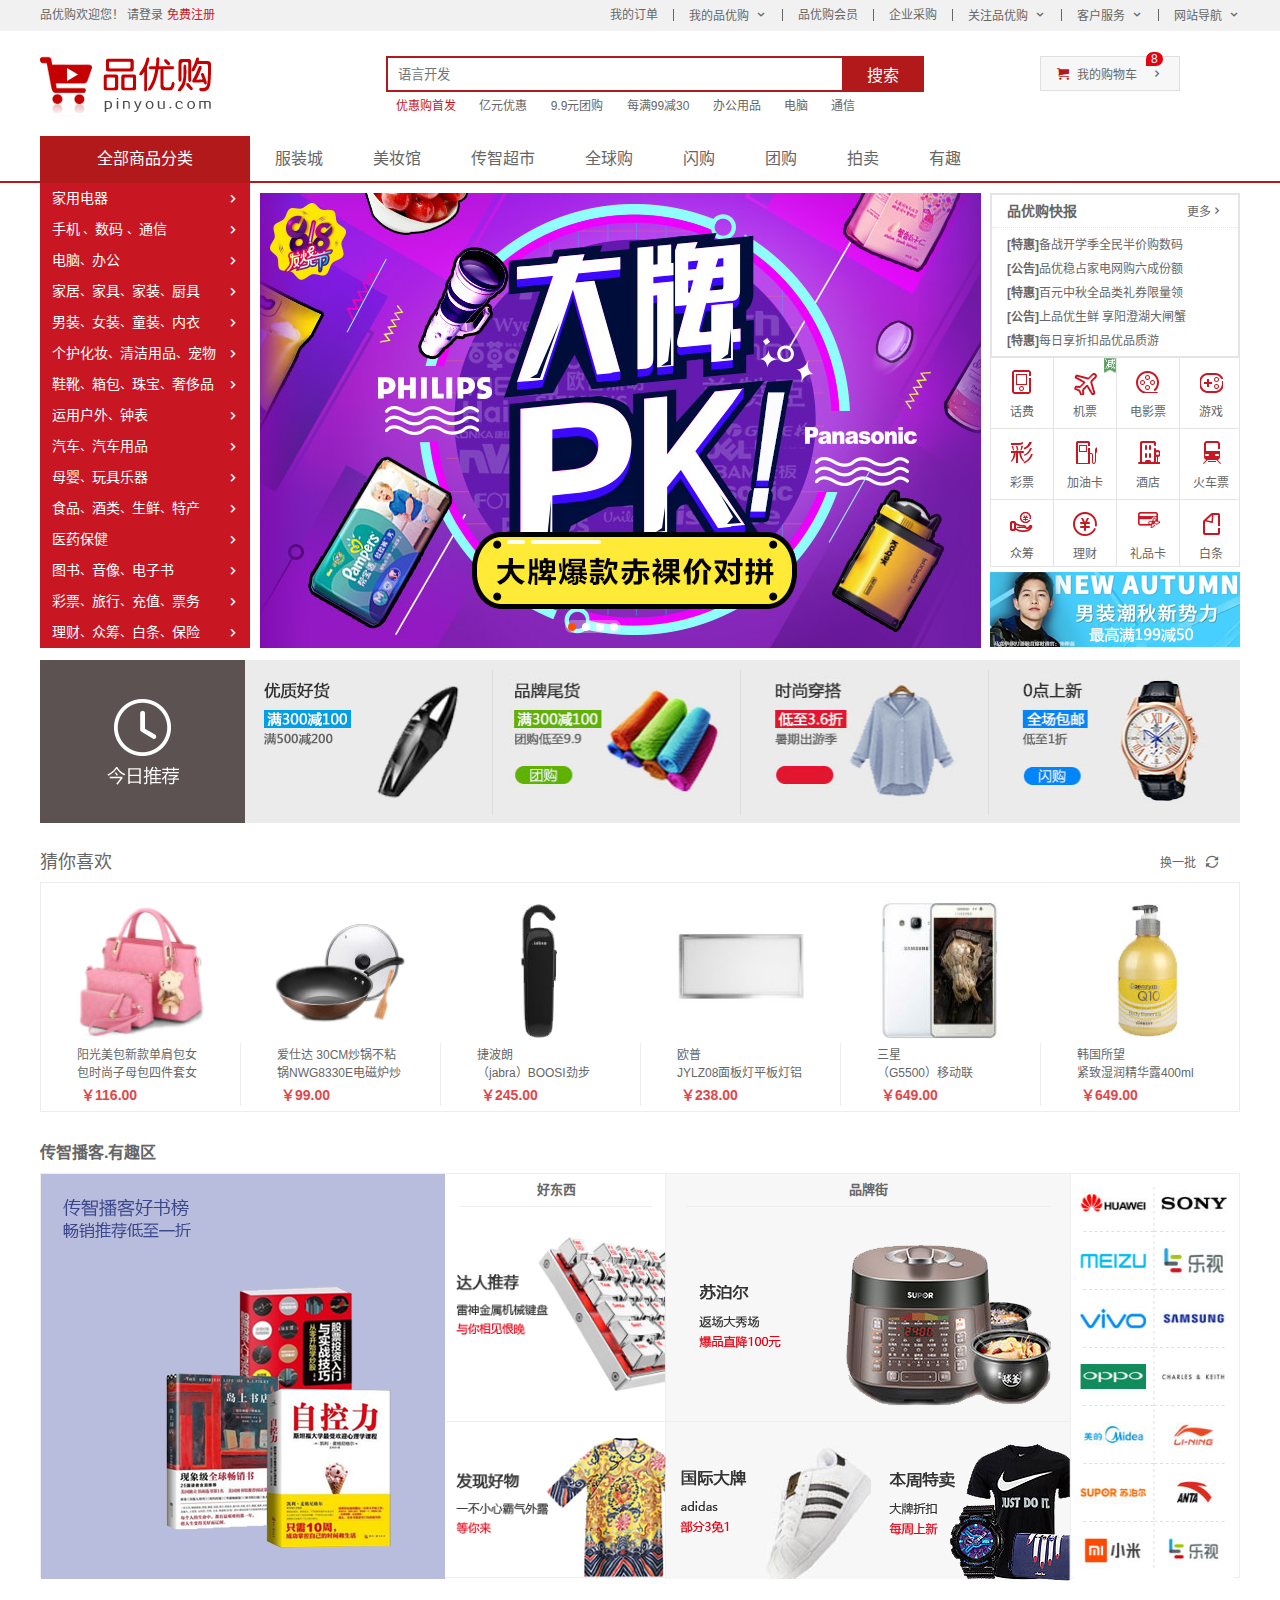
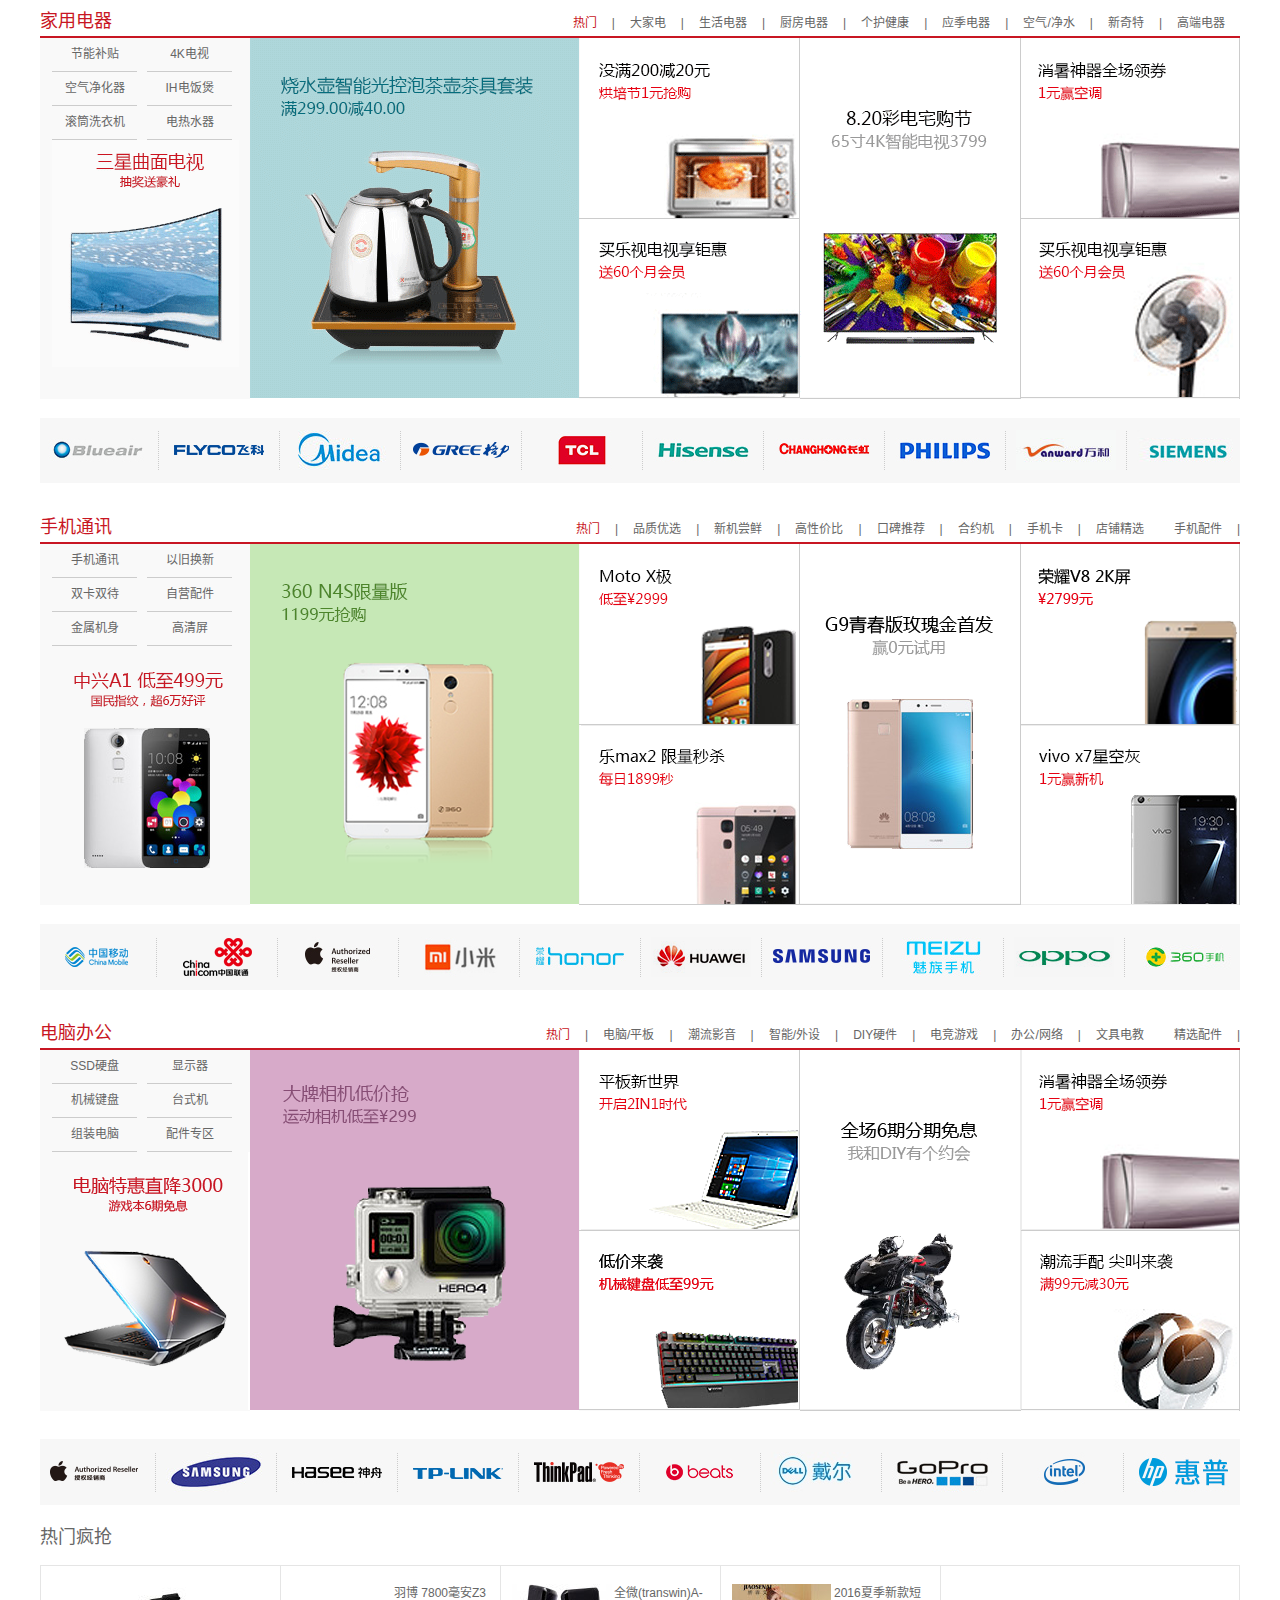
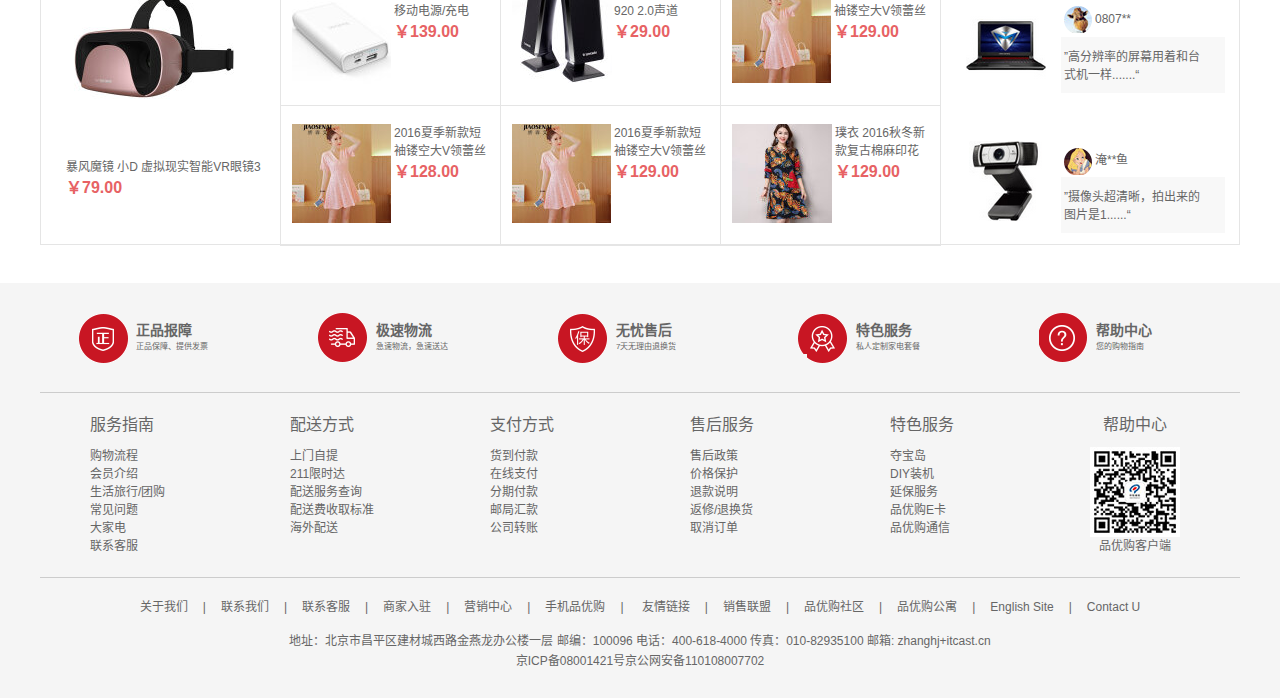
<file: index.html>
<!DOCTYPE html>
<html lang="zh-CN">
<head>
    <meta charset="UTF-8">
    <title>品优购商城-综合网购首选-正品低价、品质保障、配送及时、轻松购物！</title>
    <meta name="description" content="品优购商城-专业的综合网上购物商城,销售家电、数码通讯、电脑、家居百货、服装服饰、母婴、图书、食品等数万个品牌优质商品.便捷、诚信的服务，为您提供愉悦的网上购物体验!" />
    <meta name="keywords" content="网上购物,网上商城,手机,笔记本,电脑,MP3,CD,VCD,DV,相机,数码,配件,手表,存储卡,京东" />
    <!--引入图标-->
    <link rel="shortcut icon" href="favicon.ico">
    <!--引入初始化css文件-->
    <link rel="stylesheet" href="./css/base.css">
    <!--引入公共样式css文件-->
    <link rel="stylesheet" href="./css/common.css">
    <!--引入index.css文件-->
    <link rel="stylesheet" href="css/index.css">
    <!--引入index.js文件-->
    <script src="js/animate.js"></script>
    <script src="js/index.js"></script>
    <script src="js/jquery.min.js"></script>
</head>
<body>
    <!--快捷导航栏 start-->
    <section class="shortcut">
        <div class="w">
            <div class="fl">
                <ul>
                    <li>品优购欢迎您！&nbsp</li>
                    <li>
                        <a href="#登录">请登录&nbsp<a href="register.html" class="style_red">免费注册</a> </a>
                    </li>
                </ul>
            </div>
            <div class="fr">
                <ul>
                    <li>我的订单</li>
                    <li></li>
                    <li class="arrow-icon">我的品优购</li>
                    <li></li>
                    <li>品优购会员</li>
                    <li></li>
                    <li>企业采购</li>
                    <li></li>
                    <li class="arrow-icon">关注品优购</li>
                    <li></li>
                    <li class="arrow-icon">客户服务</li>
                    <li></li>
                    <li class="arrow-icon">网站导航</li>
                </ul>
            </div>
        </div>
    </section>
    <!--快捷导航栏 end-->
    <!--header头部模块制作 start-->
    <header class="header w">
        <!--logo模块-->
        <div class="logo">
            <h1><a href="index.html" title="品优购商城">品优购商城</a></h1>
        </div>
        <!--搜索模块-->
        <div class="search">
            <input type="text" placeholder="语言开发">
            <button type="submit">搜索</button>
        </div>
        <!--hotwords模块制作-->
        <div class="hotwords">
            <a href="#" class="style_red">优惠购首发</a>
            <a href="#">亿元优惠</a>
            <a href="#">9.9元团购</a>
            <a href="#">每满99减30</a>
            <a href="#">办公用品</a>
            <a href="#">电脑</a>
            <a href="#">通信</a>
        </div>
        <!--购物车模块-->
        <div class="shopcar">
            我的购物车
            <i class="count">8</i>
        </div>
    </header>
    <!--header头部模块制作 end-->
    <!--nav模块制作 start-->
    <nav class="nav">
        <div class="w">
            <div class="dropdown">
                <div class="dt">
                    全部商品分类
                </div>
                <div class="dd">
                    <ul>
                        <li><a href="#">家用电器</a></li>
                        <li><a href="list.html">手机</a> 、<a href="#">数码</a> 、<a href="#">通信</a></li>
                        <li><a href="#">电脑</a>、<a href="#">办公</a></li>
                        <li><a href="#">家居</a>、<a href="#">家具</a>、<a href="#">家装</a>、<a href="#">厨具</a></li>
                        <li><a href="#">男装</a>、<a href="#">女装</a>、<a href="#">童装</a>、<a href="#">内衣</a></li>
                        <li><a href="#">个护化妆</a>、<a href="#">清洁用品</a>、<a href="#">宠物</a></li>
                        <li><a href="#">鞋靴</a>、<a href="#">箱包</a>、<a href="#">珠宝</a>、<a href="#">奢侈品</a></li>
                        <li><a href="#">运用户外</a>、<a href="#">钟表</a></li>
                        <li><a href="#">汽车</a>、<a href="#">汽车用品</a></li>
                        <li><a href="#">母婴</a>、<a href="#">玩具乐器</a></li>
                        <li><a href="#">食品</a>、<a href="#">酒类</a>、<a href="#">生鲜</a>、<a href="#">特产</a></li>
                        <li><a href="#">医药保健</a></li>
                        <li><a href="#">图书</a>、<a href="#">音像</a>、<a href="#">电子书</a></li>
                        <li><a href="#">彩票</a>、<a href="#">旅行</a>、<a href="#">充值</a>、<a href="#">票务</a></li>
                        <li><a href="#">理财</a>、<a href="#">众筹</a>、<a href="#">白条</a>、<a href="#">保险</a></li>
                    </ul>
                </div>
            </div>
            <div class="navitems">
                <ul>
                    <li><a href="#">服装城</a> </li>
                    <li><a href="#">美妆馆</a> </li>
                    <li><a href="#">传智超市</a> </li>
                    <li><a href="#">全球购</a> </li>
                    <li><a href="#">闪购</a> </li>
                    <li><a href="#">团购</a> </li>
                    <li><a href="#">拍卖</a> </li>
                    <li><a href="#">有趣</a> </li>
                </ul>
            </div>
        </div>
    </nav>
    <!--nav模块制作 end-->
    <!--首页专有的模块 start-->
    <div class="w">
        <div class="main">
            <div class="focus">
                <ul class="focus_img">
                    <li><a><img src="upload/focus1.png"></a></li>
                    <li><a><img src="upload/focus2.jpg"></a></li>
                    <li><a><img src="upload/focus3.jpg"></a></li>
                    <li><a><img src="upload/focus4.jpg"></a></li>
                </ul>
                <a href="#左" class="prev">&lt;</a>
                <a href="#右" class="next">&gt;</a>
                <ol class="focus_nav"> </ol>
            </div>
            <div class="newsflash">
                <div class="news">
                    <div class="news_hd">
                        <h5>品优购快报</h5>
                        <a href="#" class="more">更多</a>
                    </div>
                    <div class="news_bd">
                        <ul>
                            <li><a href="#"><strong>[特惠]</strong>备战开学季全民半价购数码</a></li>
                            <li><a href="#"><strong>[公告]</strong>品优稳占家电网购六成份额</a></li>
                            <li><a href="#"><strong>[特惠]</strong>百元中秋全品类礼券限量领</a></li>
                            <li><a href="#"><strong>[公告]</strong>上品优生鲜 享阳澄湖大闸蟹</a></li>
                            <li><a href="#"><strong>[特惠]</strong>每日享折扣品优品质游</a></li>
                        </ul>
                    </div>
                </div>
                <div class="lifeservice">
                    <ul>
                        <li><i></i><p>话费</p></li>
                        <li><i></i><img src="images/减.png"><p>机票</p></li>
                        <li><i></i><p>电影票</p></li>
                        <li><i></i><p>游戏</p></li>
                        <li><i></i><p>彩票</p></li>
                        <li><i></i><p>加油卡</p></li>
                        <li><i></i><p>酒店</p></li>
                        <li><i></i><p>火车票</p></li>
                        <li><i></i><p>众筹</p></li>
                        <li><i></i><p>理财</p></li>
                        <li><i></i><p>礼品卡</p></li>
                        <li><i></i><p>白条</p></li>
                    </ul>
                </div>
                <div class="bargin">
                    <img src="upload/bargain.png">
                </div>
            </div>
        </div>
    </div>
    <!--首页专有的模块 end-->
    <!--推荐模块 start-->
    <div class="w recom">
        <div class="recom_hd">
            <img src="images/今日推荐.png">
        </div>
        <div class="recom_bd">
            <ul>
                <li><img src="upload/recom1.png"></li>
                <li><img src="upload/recom2.jpg"></li>
                <li><img src="upload/recom3.jpg"></li>
                <li><img src="upload/recom4.jpg"></li>
            </ul>
        </div>
    </div>
    <!--推荐模块 end-->
    <!--猜你喜欢模块 start-->
    <div class="w guess_like">
        <div class="guess_hd">
            <p>猜你喜欢</p>
            <p>换一批</p>
        </div>
        <div class="guess_bd">
            <ul>
                <li>
                    <img src="upload/like1.png">
                    <p>阳光美包新款单肩包女包时尚子母包四件套女</p>
                    <h3>￥116.00</h3>
                </li>
                <li>
                    <img src="upload/like2.png">
                    <p>爱仕达&nbsp30CM炒锅不粘锅NWG8330E电磁炉炒</p>
                    <h3>￥99.00</h3>
                </li>
                <li>
                    <img src="upload/like3.png">
                    <p>捷波朗<br>（jabra）BOOSI劲步</p>
                    <h3>￥245.00</h3>
                </li>
                <li>
                    <img src="upload/like4.png">
                    <p>欧普<br>JYLZ08面板灯平板灯铝</p>
                    <h3>￥238.00</h3>
                </li>
                <li>
                    <img src="upload/like5.png">
                    <p>三星<br>（G5500）移动联</p>
                    <h3>￥649.00</h3>
                </li>
                <li>
                    <img src="upload/like6.png">
                    <p>韩国所望<br>紧致湿润精华露400ml</p>
                    <h3>￥649.00</h3>
                </li>
            </ul>
        </div>
    </div>
    <!--猜你喜欢模块 end-->
    <!--有趣模块 start-->
    <div class="w funny_block">
        <p>传智播客.有趣区</p>
        <div class="funny_bd">
            <div class="funny_bd1">
                <img src="upload/funny1.png">
            </div>
            <div class="funny_bd2">
                <p><strong>好东西</strong></p>
                <img src="upload/funny2_1.png">
                <img src="upload/funny2_2.png">
            </div>
            <div class="funny_bd3">
                <p><strong>品牌街</strong></p>
                <img src="upload/funny3_1.png">
                <img src="upload/funny3_2.png">
                <img src="upload/funny3_3.png">
            </div>
            <div class="funny_bd4">
                <img src="upload/funny4.png">
            </div>
        </div>
    </div>
    <!--有趣模块 end-->
    <!--楼层区域制作 start-->
    <div class="floor">
        <!--1楼家用电器楼层-->
        <div class="jiadian w">
            <div class="box_hd">
                <h3>家用电器</h3>
                <ul class="tab_list">
                    <li><a href="#" class="style_red">热门</a>|</li>
                    <li><a href="#">大家电</a>|</li>
                    <li><a href="#">生活电器</a>|</li>
                    <li><a href="#">厨房电器</a>|</li>
                    <li><a href="#">个护健康</a>|</li>
                    <li><a href="#">应季电器</a>|</li>
                    <li><a href="#">空气/净水</a>|</li>
                    <li><a href="#">新奇特</a>|</li>
                    <li><a href="#">高端电器</a></li>
                </ul>
            </div>
            <div class="box_bd">
                <div class="tab_content">
                    <div class="tab_list_item">
                        <div>
                            <ul>
                                <li><a href="#">节能补贴</a></li>
                                <li><a href="#">4K电视</a></li>
                                <li><a href="#">空气净化器</a></li>
                                <li><a href="#">IH电饭煲</a></li>
                                <li><a href="#">滚筒洗衣机</a></li>
                                <li><a href="#">电热水器</a></li>
                            </ul>
                            <a href="#"><img src="upload/floor1_1.png"></a>
                        </div>
                        <div>
                            <a href="#"><img src="upload/floor1_2.png"></a>
                        </div>
                        <div>
                            <a href="#"><img src="upload/floor1_3_1.png"></a>
                            <a href="#"><img src="upload/floor1_3_2.png"></a>
                        </div>
                        <div>
                            <a href="#"><img src="upload/floor1_4.png"></a>
                        </div>
                        <div>
                            <a href="#"><img src="upload/floor1_5_1.png"></a>
                            <a href="#"><img src="upload/floor1_5_2.png"></a>
                        </div>
                </div>
            </div>
        </div>
            <div class="box_bottom">
                <img src="upload/floor1.png">
            </div>
    </div>
        <!--2楼手机通讯楼层-->
        <div class="shouji w">
            <div class="box_hd">
                <h3>手机通讯</h3>
                <ul class="tab_list">
                    <li><a href="#" class="style_red">热门</a>|</li>
                    <li><a href="#">品质优选</a>|</li>
                    <li><a href="#">新机尝鲜</a>|</li>
                    <li><a href="#">高性价比</a>|</li>
                    <li><a href="#">口碑推荐</a>|</li>
                    <li><a href="#">合约机</a>|</li>
                    <li><a href="#">手机卡</a>|</li>
                    <li><a href="#">店铺精选</a></li>
                    <li><a href="#">手机配件</a>|</li>
                </ul>
            </div>
            <div class="box_bd">
                <div class="tab_content">
                    <div class="tab_list_item">
                        <div>
                            <ul>
                                <li><a href="#">手机通讯</a></li>
                                <li><a href="#">以旧换新</a></li>
                                <li><a href="#">双卡双待</a></li>
                                <li><a href="#">自营配件</a></li>
                                <li><a href="#">金属机身</a></li>
                                <li><a href="#">高清屏</a></li>
                            </ul>
                            <a href="#"><img src="upload/floor2_1.png"></a>
                        </div>
                        <div>
                            <a href="#"><img src="upload/floor2_2.png"></a>
                        </div>
                        <div>
                            <a href="#"><img src="upload/floor2_3_1.png"></a>
                            <a href="#"><img src="upload/floor2_3_2.png"></a>
                        </div>
                        <div>
                            <a href="#"><img src="upload/floor2_4.png"></a>
                        </div>
                        <div>
                            <a href="#"><img src="upload/floor2_5_1.png"></a>
                            <a href="#"><img src="upload/floor2_5_2.png"></a>
                        </div>
                    </div>
                </div>
            </div>
            <div class="box_bottom">
                <img src="upload/floor2.png">
            </div>
        </div>
        <!--3楼电脑办公楼层-->
        <div class="bangong w">
            <div class="box_hd">
                <h3>电脑办公</h3>
                <ul class="tab_list">
                    <li><a href="#" class="style_red">热门</a>|</li>
                    <li><a href="#">电脑/平板</a>|</li>
                    <li><a href="#">潮流影音</a>|</li>
                    <li><a href="#">智能/外设</a>|</li>
                    <li><a href="#">DIY硬件</a>|</li>
                    <li><a href="#">电竞游戏</a>|</li>
                    <li><a href="#">办公/网络</a>|</li>
                    <li><a href="#">文具电教</a></li>
                    <li><a href="#">精选配件</a>|</li>
                </ul>
            </div>
            <div class="box_bd">
                <div class="tab_content">
                    <div class="tab_list_item">
                        <div>
                            <ul>
                                <li><a href="#">SSD硬盘</a></li>
                                <li><a href="#">显示器</a></li>
                                <li><a href="#">机械键盘</a></li>
                                <li><a href="#">台式机</a></li>
                                <li><a href="#">组装电脑</a></li>
                                <li><a href="#">配件专区</a></li>
                            </ul>
                            <a href="#"><img src="upload/floor3_1.png"></a>
                        </div>
                        <div>
                            <a href="#"><img src="upload/floor3_2.png"></a>
                        </div>
                        <div>
                            <a href="#"><img src="upload/floor3_3_1.png"></a>
                            <a href="#"><img src="upload/floor3_3_2.png"></a>
                        </div>
                        <div>
                            <a href="#"><img src="upload/floor3_4.png"></a>
                        </div>
                        <div>
                            <a href="#"><img src="upload/floor3_5_1.png"></a>
                            <a href="#"><img src="upload/floor3_5_2.png"></a>
                        </div>
                    </div>
                </div>
            </div>
            <div class="box_bottom">
                <img src="upload/floor3.png">
            </div>
        </div>
    </div>
    <!--楼层区域制作 end-->
    <!--热门模块 start-->
    <div class="w hot">
        <p>热门疯抢</p>
        <div class="hot_bd">
            <div class="hot_bd1">
                <a href="#">
                    <img src="upload/hot1.png">
                    <p>暴风魔镜 小D 虚拟现实智能VR眼镜3</p>
                    <span>￥79.00</span>
                </a>
            </div>
            <div class="hot_bd2">
                <ul>
                    <li>
                        <a href="#">
                            <img src="upload/hot2_1.png">
                            <p>羽博&nbsp7800毫安Z3移动电源/充电</p>
                            <span>￥139.00</span>
                        </a>
                    </li>
                    <li>
                        <a href="#">
                            <img src="upload/hot2_2.png">
                            <p>全微(transwin)A-920&nbsp2.0声道</p>
                            <span>￥29.00</span>
                        </a>
                    </li>
                    <li>
                        <a href="#">
                            <img src="upload/hot2_3.png">
                            <p>2016夏季新款短袖镂空大V领蕾丝</p>
                            <span>￥129.00</span>
                        </a>
                    </li>
                    <li>
                        <a href="#">
                        <img src="upload/hot2_4.png">
                        <p>2016夏季新款短袖镂空大V领蕾丝</p>
                            <span>￥128.00</span>
                        </a>
                    </li>
                    <li><a href="#">
                        <img src="upload/hot2_5.png">
                        <p>2016夏季新款短袖镂空大V领蕾丝</p>
                        <span>￥129.00</span>
                        </a>
                    </li>
                    <li><a href="#">
                        <img src="upload/hot2_6.png">
                        <p>璞衣&nbsp2016秋冬新款复古棉麻印花</p>
                        <span>￥129.00</span>
                         </a>
                    </li>
                </ul>
            </div>
            <div class="hot_bd3">
                <ul>
                    <li>
                        <a href="#"><img src="upload/hot3_1.png"></a>
                        <div class="hot_box_hd"><img src="upload/hot3_4.png">0807**</div>
                        <div class="hot_box_bd"><p>”高分辨率的屏幕用着和台式机一样.......“</p></div>
                    </li>
                    <li>
                        <a href="#"><img src="upload/hot3_2.png"></a>
                        <div class="hot_box_hd"><img src="upload/hot3_3.png">淹**鱼</div>
                        <div class="hot_box_bd"><p>”摄像头超清晰，拍出来的图片是1......“</p></div>
                    </li>
                </ul>
            </div>
        </div>
    </div>
    <!--热门模块 end-->
    <div class="fixedtool">
        <ul>
            <li class="current">家用电器</li>
            <li>手机通讯</li>
            <li>电脑办公</li>
            <li>热门疯抢</li>
        </ul>
    </div>
    <!--底部模块 start-->
    <footer class="footer">
        <div class="w">
            <div class="mod_service">
                <ul>
                    <li>
                        <h5></h5>
                        <div class="service_txt">
                            <h4>正品报障</h4>
                            <p>正品保障、提供发票</p>
                        </div>
                    </li>
                    <li>
                        <h5></h5>
                        <div class="service_txt">
                            <h4>极速物流</h4>
                            <p>急速物流，急速送达</p>
                        </div>
                    </li>
                    <li>
                        <h5></h5>
                        <div class="service_txt">
                            <h4>无忧售后</h4>
                            <p>7天无理由退换货</p>
                        </div>
                    </li>
                    <li>
                        <h5></h5>
                        <div class="service_txt">
                            <h4>特色服务</h4>
                            <p>私人定制家电套餐</p>
                        </div>
                    </li>
                    <li>
                        <h5></h5>
                        <div class="service_txt">
                            <h4>帮助中心</h4>
                            <p>您的购物指南</p>
                        </div>
                    </li>
                </ul>
            </div>
            <div class="mod_help">
                <dl>
                    <dt>服务指南</dt>
                    <dd><a href="#">购物流程</a> </dd>
                    <dd><a href="#">会员介绍</a> </dd>
                    <dd><a href="#">生活旅行/团购</a> </dd>
                    <dd><a href="#">常见问题</a> </dd>
                    <dd><a href="#">大家电</a> </dd>
                    <dd><a href="#">联系客服</a> </dd>
                </dl>
                <dl>
                    <dt>配送方式</dt>
                    <dd><a href="#">上门自提</a></dd>
                    <dd><a href="#">211限时达</a></dd>
                    <dd><a href="#">配送服务查询</a></dd>
                    <dd><a href="#">配送费收取标准</a></dd>
                    <dd><a href="#">海外配送</a></dd>
                </dl>
                <dl>
                    <dt>支付方式</dt>
                    <dd><a href="#">货到付款</a></dd>
                    <dd><a href="#">在线支付</a></dd>
                    <dd><a href="#">分期付款</a></dd>
                    <dd><a href="#">邮局汇款</a></dd>
                    <dd><a href="#">公司转账</a></dd>
                </dl>
                <dl>
                    <dt>售后服务</dt>
                    <dd><a href="#">售后政策</a></dd>
                    <dd><a href="#">价格保护</a></dd>
                    <dd><a href="#">退款说明</a></dd>
                    <dd><a href="#">返修/退换货</a></dd>
                    <dd><a href="#">取消订单</a></dd>
                </dl>
                <dl>
                    <dt>特色服务</dt>
                    <dd><a href="#">夺宝岛</a></dd>
                    <dd><a href="#">DIY装机</a></dd>
                    <dd><a href="#">延保服务</a></dd>
                    <dd><a href="#">品优购E卡</a></dd>
                    <dd><a href="#">品优购通信</a></dd>
                </dl>
                <dl>
                    <dt>帮助中心</dt>
                    <dd>
                        <img src="images/wx_cz.jpg">品优购客户端
                    </dd>
                </dl>
            </div>
            <div class="mod_copyright">
                <div class="links">
                    <a href="#">关于我们</a>|<a href="#">联系我们</a>|<a href="#">联系客服</a>|<a href="#">商家入驻</a>|<a href="#">营销中心</a>|<a href="#">手机品优购</a>|
                    <a href="#">友情链接</a>|<a href="#">销售联盟</a>|<a href="#">品优购社区</a>|<a href="#">品优购公寓</a>|<a href="#">English Site</a>|<a href="">Contact U</a>
                </div>
                <div class="copyright">
                    地址：北京市昌平区建材城西路金燕龙办公楼一层 邮编：100096 电话：400-618-4000 传真：010-82935100 邮箱: zhanghj+itcast.cn<br>
                    京ICP备08001421号京公网安备110108007702
                </div>
            </div>
        </div>
    </footer>
    <!--&lt;!&ndash;底部模块 end&ndash;&gt;-->
    <!--&lt;!&ndash; 必须在这里引入我们的懒加载插件 &ndash;&gt;-->
    <!--<script src="js/EasyLazyload.min.js"></script>-->
    <!--<script>-->
    <!--    lazyLoadInit({-->
    <!--        showTime: 1100,-->
    <!--        onLoadBackEnd: function(i, e) {-->
    <!--            console.log("onLoadBackEnd:" + i);-->
    <!--        },-->
    <!--        onLoadBackStart: function(i, e) {-->
    <!--            console.log("onLoadBackStart:" + i);-->
    <!--        }-->
    <!--    });-->
    <!--</script>-->
</body>
</html>
</file>
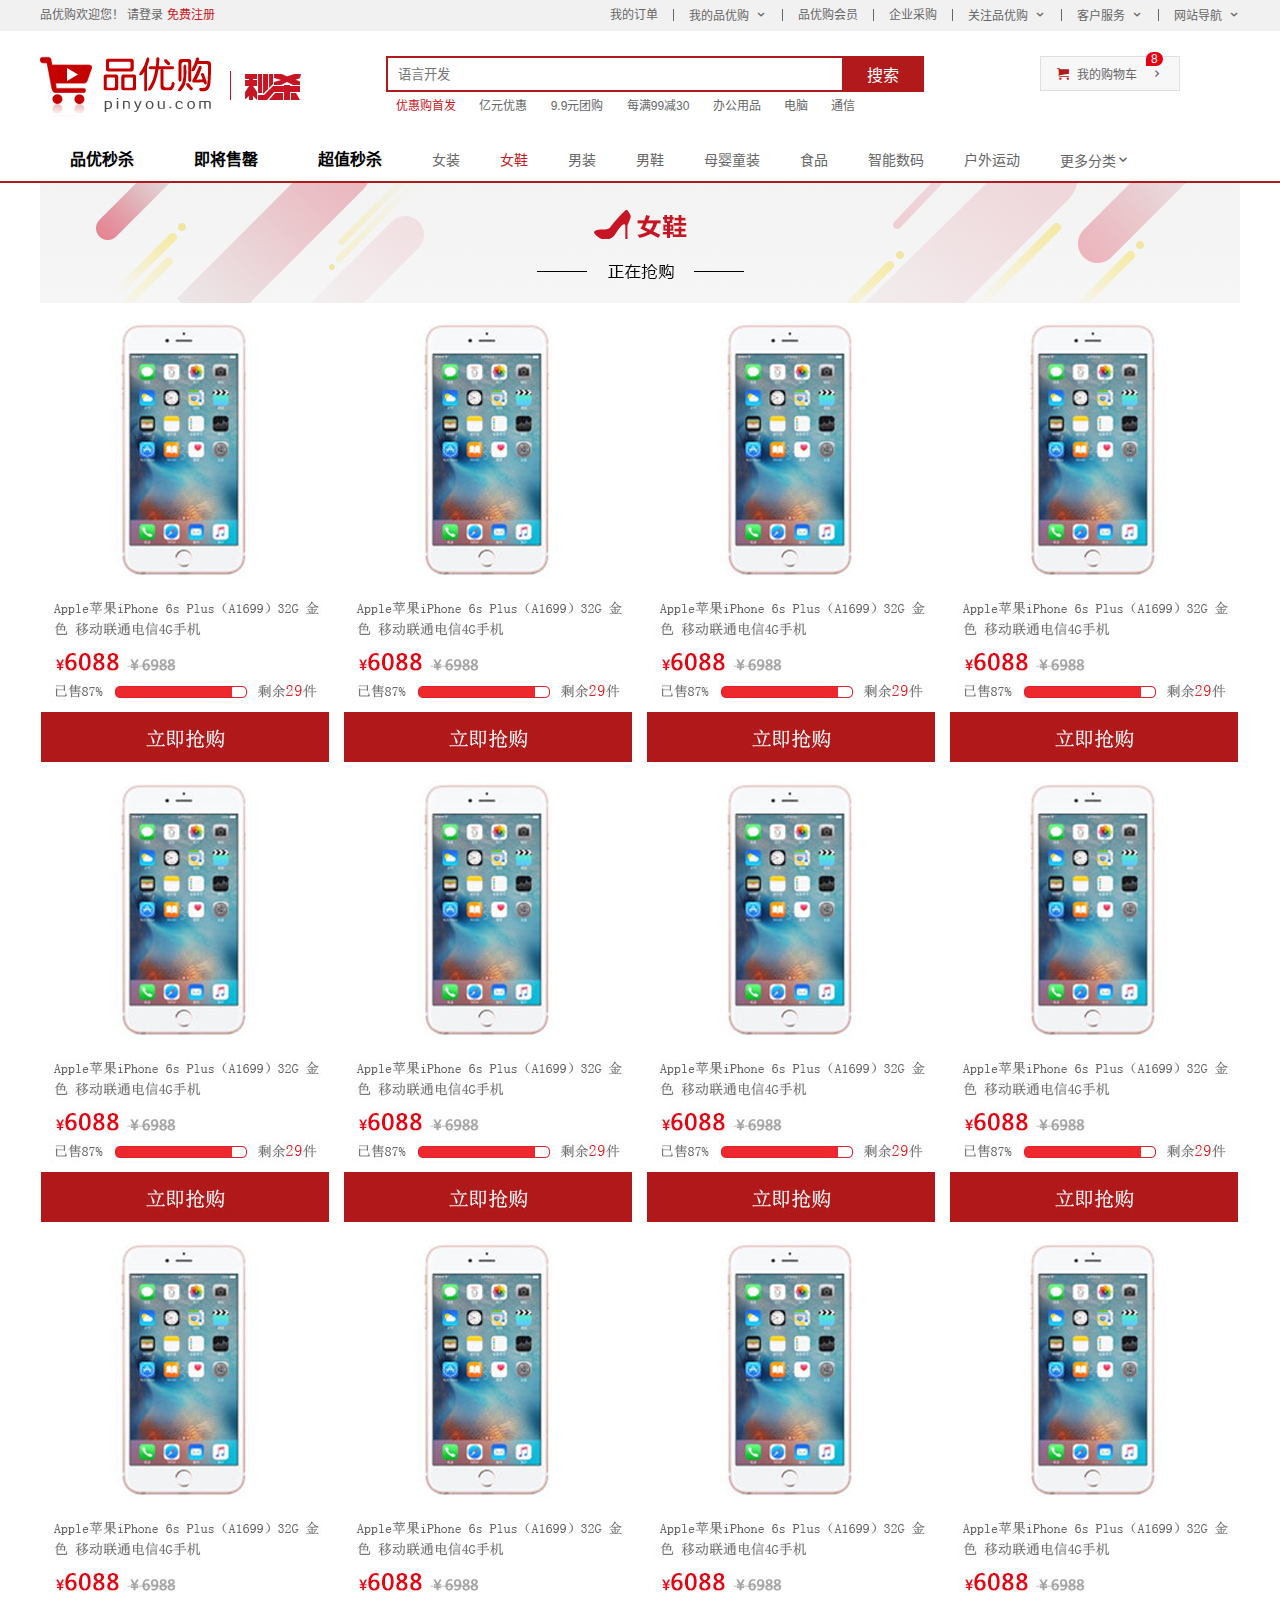
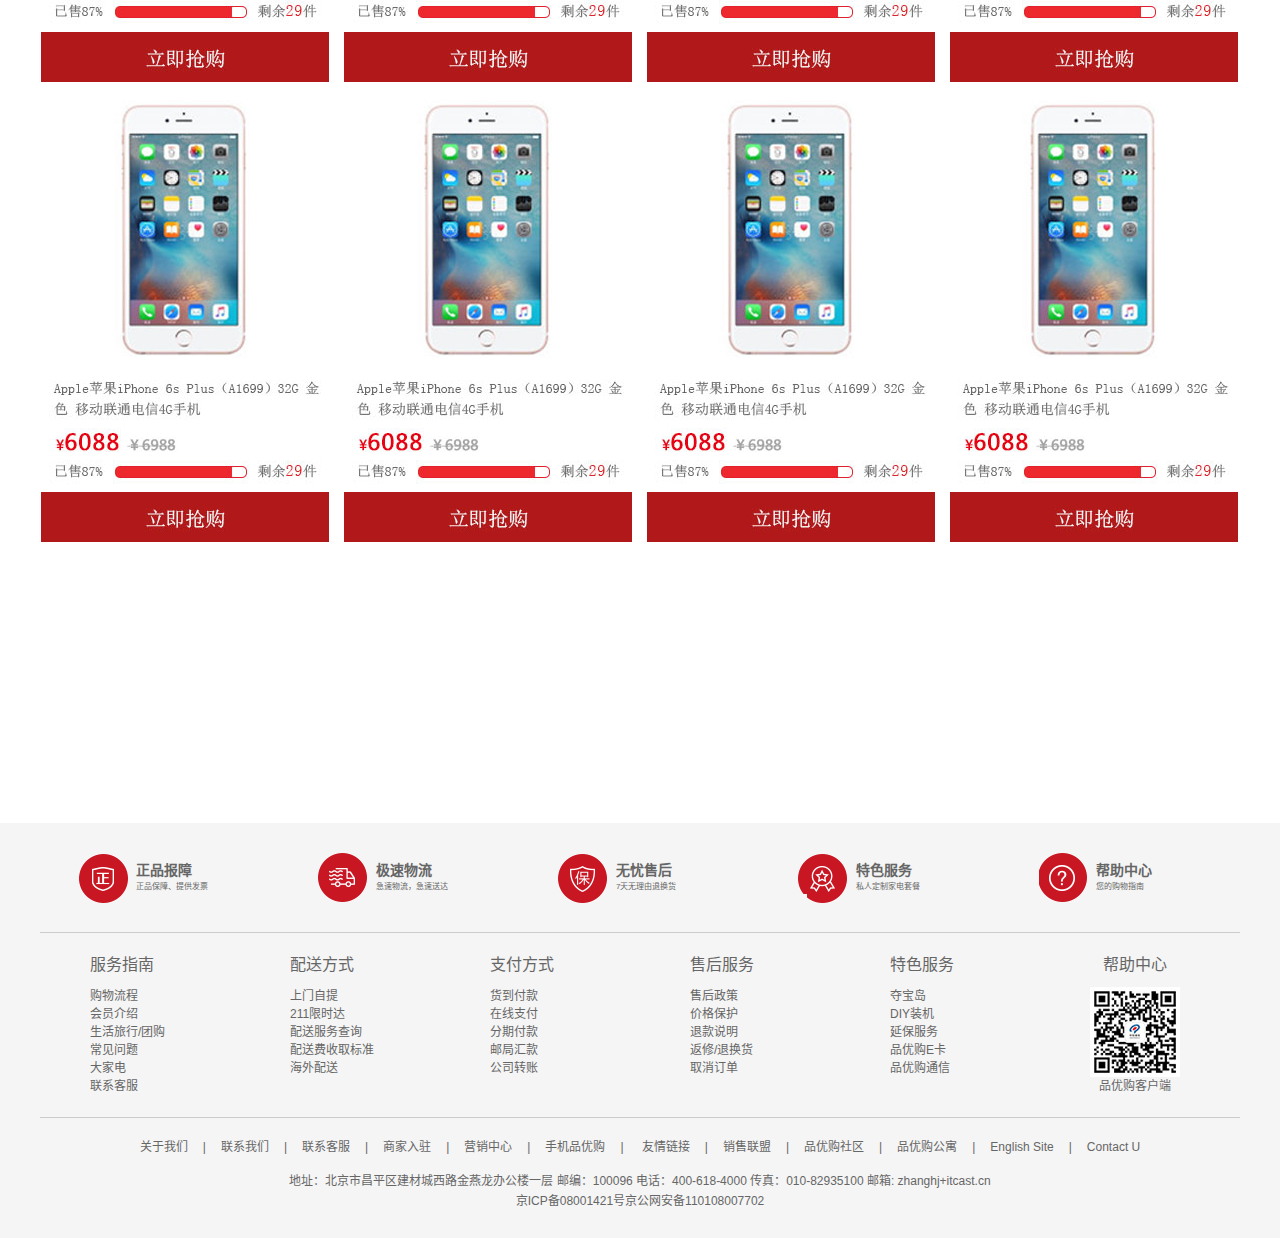
<file: list.html>
<!DOCTYPE html>
<html lang="zh-CN">
<head>
    <meta charset="UTF-8">
    <title>列表页-综合网购首选-正品低价、品质保障、配送及时、轻松购物！</title>
    <meta name="description" content="品优购商城-专业的综合网上购物商城,销售家电、数码通讯、电脑、家居百货、服装服饰、母婴、图书、食品等数万个品牌优质商品.便捷、诚信的服务，为您提供愉悦的网上购物体验!" />
    <meta name="keywords" content="网上购物,网上商城,手机,笔记本,电脑,MP3,CD,VCD,DV,相机,数码,配件,手表,存储卡,京东" />
    <!--引入图标-->
    <link rel="shortcut icon" href="favicon.ico">
    <!--引入初始化css文件-->
    <link rel="stylesheet" href="./css/base.css">
    <!--引入公共样式css文件-->
    <link rel="stylesheet" href="./css/common.css">
    <!--引入list.css文件-->
    <link rel="stylesheet" href="css/list.css">
</head>
<body>
    <!--快捷导航栏 start-->
    <section class="shortcut">
      <div class="w">
        <div class="fl">
          <ul>
            <li>品优购欢迎您！&nbsp</li>
            <li>
              <a href="#登录">请登录&nbsp<a href="#注册" class="style_red">免费注册</a> </a>
            </li>
          </ul>
        </div>
        <div class="fr">
          <ul>
            <li>我的订单</li>
            <li></li>
            <li class="arrow-icon">我的品优购</li>
            <li></li>
            <li>品优购会员</li>
            <li></li>
            <li>企业采购</li>
            <li></li>
            <li class="arrow-icon">关注品优购</li>
            <li></li>
            <li class="arrow-icon">客户服务</li>
            <li></li>
            <li class="arrow-icon">网站导航</li>
          </ul>
        </div>
      </div>
    </section>
    <!--快捷导航栏 end-->
    <!--header头部模块制作 start-->
    <header class="header w">
        <!--logo模块-->
        <div class="logo">
            <h1><a href="index.html" title="品优购商城">品优购商城</a></h1>
        </div>
        <!--列表页秒杀模块-->
        <div class="sk">
            <img src="images/sk.png">
        </div>
        <!--搜索模块-->
        <div class="search">
            <input type="text" placeholder="语言开发">
            <button type="submit">搜索</button>
        </div>
        <!--hotwords模块制作-->
        <div class="hotwords">
            <a href="#" class="style_red">优惠购首发</a>
            <a href="#">亿元优惠</a>
            <a href="#">9.9元团购</a>
            <a href="#">每满99减30</a>
            <a href="#">办公用品</a>
            <a href="#">电脑</a>
            <a href="#">通信</a>
        </div>
        <!--购物车模块-->
        <div class="shopcar">
            我的购物车
            <i class="count">8</i>
        </div>
    </header>
    <!--header头部模块制作 end-->
    <!--nav模块制作 start-->
    <nav class="nav">
        <div class="w">
            <div class="sk_list">
                <ul>
                    <li><a href="#">品优秒杀</a> </li>
                    <li><a href="#">即将售罄</a> </li>
                    <li><a href="#">超值秒杀</a> </li>
                </ul>
            </div>
            <div class="sk_con">
              <ul>
                   <li><a href="#">女装</a> </li>
                   <li><a href="#" class="style_red">女鞋</a> </li>
                   <li><a href="#">男装</a> </li>
                   <li><a href="#">男鞋</a> </li>
                   <li><a href="#">母婴童装</a> </li>
                   <li><a href="#">食品</a> </li>
                   <li><a href="#">智能数码</a> </li>
                   <li><a href="#">户外运动</a> </li>
                   <li><a href="#">更多分类</a> </li>
              </ul>
            </div>
        </div>
    </nav>
    <!--nav模块制作 end-->
    <!--列表页主体-->
    <div class="w container">
        <div class="sk_hd">
            <img src="upload/list_nav.png">
        </div>
        <div class="sk_bd">
            <ul class="clearfix">
                <li><img src="upload/list.jpg"></li>
                <li><img src="upload/list.jpg"></li>
                <li><img src="upload/list.jpg"></li>
                <li><img src="upload/list.jpg"></li>
                <li><img src="upload/list.jpg"></li>
                <li><img src="upload/list.jpg"></li>
                <li><img src="upload/list.jpg"></li>
                <li><img src="upload/list.jpg"></li>
                <li><img src="upload/list.jpg"></li>
                <li><img src="upload/list.jpg"></li>
                <li><img src="upload/list.jpg"></li>
                <li><img src="upload/list.jpg"></li>
                <li><img src="upload/list.jpg"></li>
                <li><img src="upload/list.jpg"></li>
                <li><img src="upload/list.jpg"></li>
                <li><img src="upload/list.jpg"></li>
            </ul>
        </div>
    </div>
    <!--底部模块 start-->
    <footer class="footer">
      <div class="w">
        <div class="mod_service">
          <ul>
            <li>
              <h5></h5>
              <div class="service_txt">
                <h4>正品报障</h4>
                <p>正品保障、提供发票</p>
              </div>
            </li>
            <li>
              <h5></h5>
              <div class="service_txt">
                <h4>极速物流</h4>
                <p>急速物流，急速送达</p>
              </div>
            </li>
            <li>
              <h5></h5>
              <div class="service_txt">
                <h4>无忧售后</h4>
                <p>7天无理由退换货</p>
              </div>
            </li>
            <li>
              <h5></h5>
              <div class="service_txt">
                <h4>特色服务</h4>
                <p>私人定制家电套餐</p>
              </div>
            </li>
            <li>
              <h5></h5>
              <div class="service_txt">
                <h4>帮助中心</h4>
                <p>您的购物指南</p>
              </div>
            </li>
          </ul>
        </div>
        <div class="mod_help">
          <dl>
            <dt>服务指南</dt>
            <dd><a href="#">购物流程</a> </dd>
            <dd><a href="#">会员介绍</a> </dd>
            <dd><a href="#">生活旅行/团购</a> </dd>
            <dd><a href="#">常见问题</a> </dd>
            <dd><a href="#">大家电</a> </dd>
            <dd><a href="#">联系客服</a> </dd>
          </dl>
          <dl>
            <dt>配送方式</dt>
            <dd><a href="#">上门自提</a></dd>
            <dd><a href="#">211限时达</a></dd>
            <dd><a href="#">配送服务查询</a></dd>
            <dd><a href="#">配送费收取标准</a></dd>
            <dd><a href="#">海外配送</a></dd>
          </dl>
          <dl>
            <dt>支付方式</dt>
            <dd><a href="#">货到付款</a></dd>
            <dd><a href="#">在线支付</a></dd>
            <dd><a href="#">分期付款</a></dd>
            <dd><a href="#">邮局汇款</a></dd>
            <dd><a href="#">公司转账</a></dd>
          </dl>
          <dl>
            <dt>售后服务</dt>
            <dd><a href="#">售后政策</a></dd>
            <dd><a href="#">价格保护</a></dd>
            <dd><a href="#">退款说明</a></dd>
            <dd><a href="#">返修/退换货</a></dd>
            <dd><a href="#">取消订单</a></dd>
          </dl>
          <dl>
            <dt>特色服务</dt>
            <dd><a href="#">夺宝岛</a></dd>
            <dd><a href="#">DIY装机</a></dd>
            <dd><a href="#">延保服务</a></dd>
            <dd><a href="#">品优购E卡</a></dd>
            <dd><a href="#">品优购通信</a></dd>
          </dl>
          <dl>
            <dt>帮助中心</dt>
            <dd>
              <img src="images/wx_cz.jpg">品优购客户端
            </dd>
          </dl>
        </div>
        <div class="mod_copyright">
          <div class="links">
            <a href="#">关于我们</a>|<a href="#">联系我们</a>|<a href="#">联系客服</a>|<a href="#">商家入驻</a>|<a href="#">营销中心</a>|<a href="#">手机品优购</a>|
            <a href="#">友情链接</a>|<a href="#">销售联盟</a>|<a href="#">品优购社区</a>|<a href="#">品优购公寓</a>|<a href="#">English Site</a>|<a href="">Contact U</a>
          </div>
          <div class="copyright">
            地址：北京市昌平区建材城西路金燕龙办公楼一层 邮编：100096 电话：400-618-4000 传真：010-82935100 邮箱: zhanghj+itcast.cn<br>
            京ICP备08001421号京公网安备110108007702
          </div>
        </div>
      </div>
    </footer>
    <!--底部模块 end-->
</body>
</html>
</file>
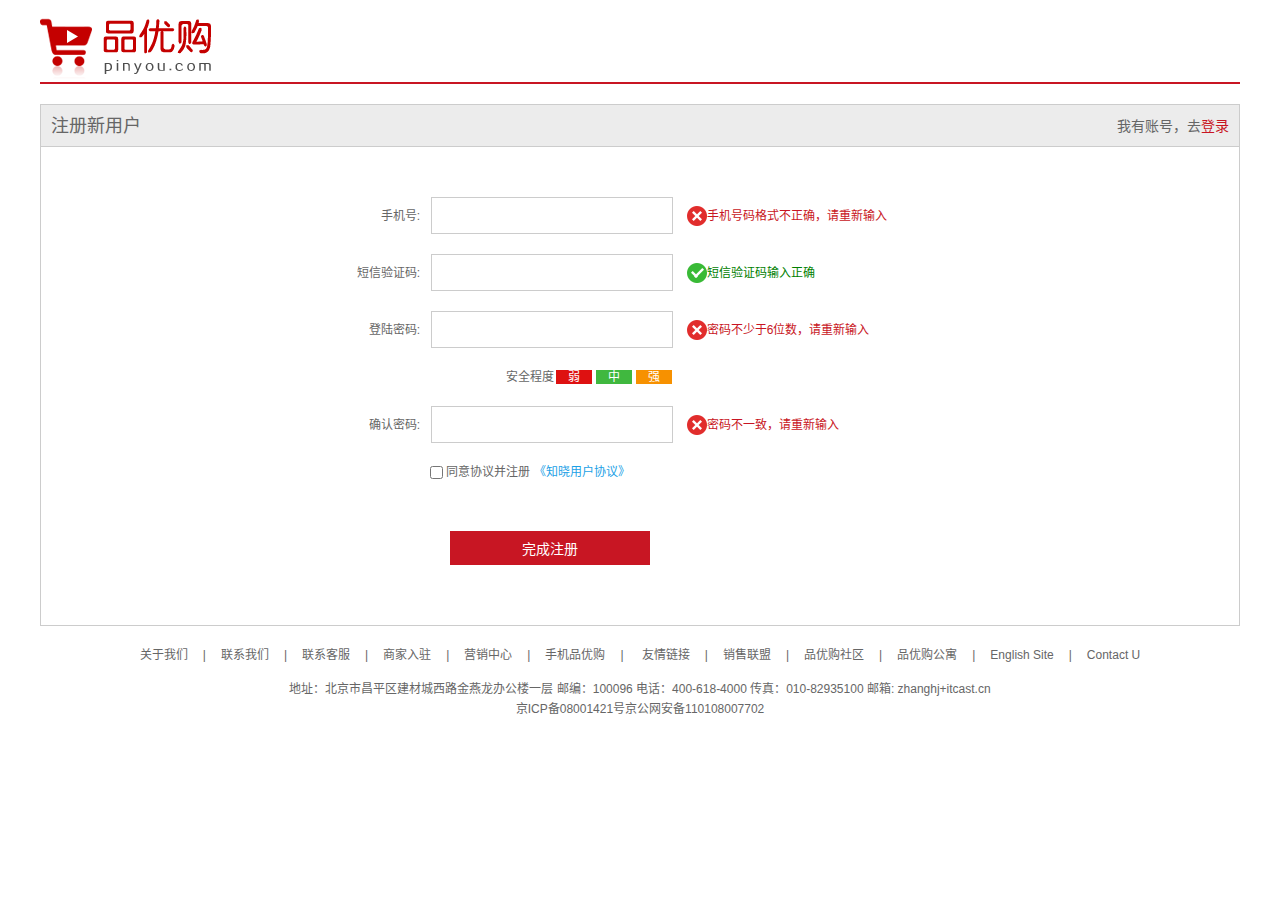
<file: register.html>
<!DOCTYPE html>
<html lang="zh-CN">
<head>
    <meta charset="UTF-8">
    <title>个人注册</title>
    <!--引入图标-->
    <link rel="shortcut icon" href="favicon.ico">
    <!--引入初始化css文件-->
    <link rel="stylesheet" href="./css/base.css">
    <!--引入register.css文件-->
    <link rel="stylesheet" href="css/register.css">
</head>
<body>
<div class="w">
    <header>
        <div class="logo">
            <a href="index.html"> <img src="images/logo.png"></a>
        </div>
    </header>
    <div class="registerarea">
        <h3>
            注册新用户
            <div class="login">
                我有账号，去<a href="#">登录</a>
            </div>
        </h3>
        <div class="reg_form">
            <form>
                <ul>
                    <li>
                        <label>手机号:</label>
                        <input type="text" class="inp">
                        <span class="error"><i class="error_icon"></i>手机号码格式不正确，请重新输入</span>
                    </li>
                    <li>
                        <label>短信验证码:</label>
                        <input type="text" class="inp">
                        <span class="success"><i class="success_icon"></i>短信验证码输入正确</span>
                    </li>
                    <li>
                        <label>登陆密码:</label>
                        <input type="password" class="inp">
                        <span class="error"><i class="error_icon"></i>密码不少于6位数，请重新输入</span>
                    </li>
                    <li class="safe">
                        安全程度<em>弱</em><em>中</em><em>强</em>
                    </li>
                    <li>
                        <label>确认密码:</label>
                        <input type="password" class="inp">
                        <span class="error"><i class="error_icon"></i>密码不一致，请重新输入</span>
                    </li>
                    <li class="agree">
                        <input type="checkbox">&nbsp同意协议并注册
                        <a href="#">《知晓用户协议》</a>
                    </li>
                    <li>
                        <input type="submit" value="完成注册" class="btn">
                    </li>
                </ul>
            </form>
        </div>
    </div>
    <!--底部模块 start-->
    <footer class="footer">
        <div class="w">
            <div class="mod_copyright">
                <div class="links">
                    <a href="#">关于我们</a>|<a href="#">联系我们</a>|<a href="#">联系客服</a>|<a href="#">商家入驻</a>|<a href="#">营销中心</a>|<a href="#">手机品优购</a>|
                    <a href="#">友情链接</a>|<a href="#">销售联盟</a>|<a href="#">品优购社区</a>|<a href="#">品优购公寓</a>|<a href="#">English Site</a>|<a href="">Contact U</a>
                </div>
                <div class="copyright">
                    地址：北京市昌平区建材城西路金燕龙办公楼一层 邮编：100096 电话：400-618-4000 传真：010-82935100 邮箱: zhanghj+itcast.cn<br>
                    京ICP备08001421号京公网安备110108007702
                </div>
            </div>
        </div>
    </footer>
    <!--底部模块 end-->
</div>
</body>
</html>
</file>
<file: css/base.css>
/* 把我们所有标签的内外边距清零 */
* {
    margin: 0;
    padding: 0;
    /* css3盒子模型 */
    box-sizing: border-box;
}
/* em 和 i 斜体的文字不倾斜 */
em,
i {
    font-style: normal;
}
/* 去掉 li 的小圆点 */
li {
    list-style-type: none;
}

img {
    /* border 0 照顾低版本浏览器 如果图片外面包含了链接会有边框的问题 */
    border: 0;
    /* 取消图片底侧有空白缝隙的问题 */
    vertical-align: middle
}

button {
    /* 当我们鼠标经过 button 按钮的时候，鼠标变成小手 */
    cursor: pointer
}

a {
    color: #666;
    text-decoration: none
}

a:hover {
    color: #c81623
}

button,
input {
    /* "\5B8B\4F53" 就是宋体的意思 这样浏览器兼容性比较好 */
    font-family: Microsoft YaHei, Heiti SC, tahoma, arial, Hiragino Sans GB, "\5B8B\4F53", sans-serif;
    /* 默认有灰色边框我们需要手动去掉 */
    border: 0;
    /*去掉默认边框*/
    outline: none;
}

body {
    /* CSS3 抗锯齿形 让文字显示的更加清晰 */
    -webkit-font-smoothing: antialiased;
    background-color: #fff;
    font: 12px/1.5 Microsoft YaHei, Heiti SC, tahoma, arial, Hiragino Sans GB, "\5B8B\4F53", sans-serif;
    color: #666
}

.hide,
.none {
    /*隐藏对象 不占位置*/
    display: none
}

/* 清除浮动 */
.clearfix:after {
    /*隐藏对象 占位置*/
    visibility: hidden;
    clear: both;
    display: block;
    content: ".";
    height: 0
}

.clearfix {
    *zoom: 1;
}
</file>
<file: css/common.css>
/*声明字体图标*/
@font-face {
    font-family: 'icomoon';
    src:  url('../fonts/icomoon.eot?tomleg');
    src:  url('../fonts/icomoon.eot?tomleg#iefix') format('embedded-opentype'),
    url('../fonts/icomoon.ttf?tomleg') format('truetype'),
    url('../fonts/icomoon.woff?tomleg') format('woff'),
    url('../fonts/icomoon.svg?tomleg#icomoon') format('svg');
    font-weight: normal;
    font-style: normal;
    font-display: block;
}
/*公共样式*/
.fl{
    float: left;
}
.fr{
    float: right;
}
/*版心*/
.w{
    width: 1200px;
    margin: 0 auto;
}
.style_red{
    color: #c81623;
}
/*快捷导航模块*/
.shortcut{
    height: 31px;
    line-height: 31px;
    background-color: #f1f1f1;
}
.shortcut ul li{
    float: left;
}
/*选择所有偶数的小li*/
.shortcut .fr ul li:nth-child(even){
    width: 1px;
    height: 12px;
    margin: 9px 15px;
    background-color: #666;
}
.arrow-icon::after{
    content: '';
    margin-left: 6px;
    font-family: icomoon;
}
/*header 头部制作*/
.header{
    position: relative;
    height: 105px;
}
.logo{
    position: absolute;
    top: 25px;
    width: 171px;
    height: 61px;
}
.logo a{
    display: block;
    width: 171px;
    height: 61px;
    background:url("../images/logo.png");
    /*font-size: 0;*/
    text-indent: -999px;
    overflow: hidden;
}
.search{
    position: absolute;
    top: 25px;
    left: 346px;
    width: 538px;
    height: 36px;
    border: 2px solid #b1191a;
}
.search input{
    width: 454px;
    height: 32px;
    padding-left: 10px;
}
.search button{
    position: absolute;
    top: -1px;
    width: 81px;
    height: 33px;
    background-color: #b1191a;
    font-size: 16px;
    color: #fff;
}
.hotwords{
    position: absolute;
    top: 66px;
    left: 346px;
}
.hotwords a{
    margin: 0 10px;
}
.shopcar{
    position: absolute;
    top: 25px;
    right: 60px;
    width: 140px;
    height: 35px;
    line-height: 35px;
    text-align: center;
    border: 1px solid #dfdfdf;
    background-color: #f7f7f7;
}
.shopcar::before{
    content: '\e93a';
    font-family: icomoon;
    margin-right: 5px;
    color: #b1191a;
}
.shopcar::after{
    content: '';
    font-family: icomoon;
    margin-left: 10px;
}
.count{
    position: absolute;
    top: -5px;
    left: 105px;
    padding:0 5px;
    height: 14px;
    line-height: 14px;
    color: #fff;
    background-color: #e60012;
    border-radius: 7px 7px 7px 0;
}
.nav{
    height: 47px;
    border-bottom: 2px solid #b1191a;
}
.nav .dropdown{
    float: left;
    width: 210px;
    height: 45px;
    background-color: #b1191a;
}
.nav .navitems{
    float: left;
}
.dropdown .dt{
    width: 100%;
    height: 100%;
    color: #fff;
    text-align: center;
    line-height: 45px;
    font-size: 16px;
}
.dropdown .dd{
    height: 465px;
    width: 100%;
    margin-top: 2px;
    background-color: #c81623;
}
.dropdown .dd ul li{
    position: relative;
    height: 31px;
    line-height: 31px;
    margin-left: 2px;
    padding-left: 10px;
    color: #fff;
}
.dropdown .dd ul li:after{
    position: absolute;
    top: 1px;
    right: 10px;
    color: #fff;
    content: '';
    font-family: icomoon;
    font-size: 14px;
}
.dropdown .dd ul li:hover{
    background-color: #fff;
    color: #b1191a;
}
.dropdown .dd ul li:hover a{
    color: #b1191a;
}
.dropdown .dd ul li a{
    color: #fff;
    font-size: 14px;
}
.navitems li{
    float: left;
}
.navitems li a{
    display: block;
    height: 45px;
    line-height: 45px;
    font-size: 16px;
    padding: 0 25px;
}
.footer{
    height: 415px;
    padding-top: 30px;
    background-color: #f5f5f5;
}
.mod_service{
    height: 80px;
    border-bottom: 1px solid #ccc;
}
.mod_service ul li{
    float: left;
    width: 240px;
    height: 50px;
    padding-left: 38px;
}
.mod_service ul li h5{
    margin-right: 8px;
    float: left;
    width: 50px;
    height: 50px;
}
.mod_service ul li:nth-child(1) h5{
    background:url("../images/icons.png") no-repeat -252px -2px;
}
.mod_service ul li:nth-child(2) h5{
    background:url("../images/icons.png") no-repeat -255px -54px;
}
.mod_service ul li:nth-child(3) h5{
    background:url("../images/icons.png") no-repeat -257px -105px;
}
.mod_service ul li:nth-child(4) h5{
    background:url("../images/icons.png") no-repeat -258px -156px;
}
.mod_service ul li:nth-child(5) h5{
    background:url("../images/icons.png") no-repeat -257px -209px;
}
.service_txt h4{
    padding-top: 7px;
    font-size: 14px;
}
.service_txt p{
    padding-bottom: 7px;
    font-size: 8px;
}
.mod_help{
    height: 185px;
    padding-top: 20px;
    padding-left: 50px;
    border-bottom: 1px solid #ccc;
}
.mod_help dl{
    float: left;
    width: 200px;
}
.mod_help dl:last-child{
    width: 90px;
    text-align: center;
}
.mod_help dl dt{
    font-size: 16px;
    margin-bottom: 10px;
}
.mod_copyright{
    padding-top: 20px;
    text-align: center;
}
.links{
    margin-bottom: 15px;
}
.links a{
    margin: 0 15px;
}
.copyright{
    line-height: 20px;
}
</file>
<file: css/index.css>
.main{
    width: 980px;
    height: 455px;
    margin-top: 10px;
    margin-left: 220px;
}
.focus{
    overflow: hidden;
    position: relative;
    float: left;
    width: 721px;
    height: 455px;
    background-color: purple;
}
.focus ul{
    position: absolute;
    top: 0;
    left: 0;
    width: 500%;
}
.focus ul li{
    float: left;
}
.focus .prev,.next{
    display: none;
    position: absolute;
    top: 50%;
    margin-top: -15px;
    width: 20px;
    height: 30px;
    background-color: rgba(0,0,0,.3);
    text-align: center;
    line-height: 30px;
    color: #FFFFFF;
}
.focus .prev{
    left: 0;
    border-top-right-radius: 15px;
    border-bottom-right-radius: 15px;
}
.focus .next{
    right: 0;
    border-top-left-radius: 15px;
    border-bottom-left-radius: 15px;
}
.focus .focus_nav{
    position: absolute;
    bottom: 15px;
    left: 50%;
    margin-left: -56px;
    height: 13px;
    background:rgba(255,255,255,.3);
    border-radius: 7px;
}
.focus_nav li{
    float: left;
    margin: 3px;
    width: 8px;
    height: 8px;
    background-color: #FFFFFF;
    border-radius: 50%;
    cursor: pointer;
}

.focus_nav .selected{
    background-color: #ff5000;
}
.newsflash{
    float: right;
    width: 250px;
    height: 455px;
}
.news{
    height: 165px;
    border: 2px solid #e4e4e4;
}
.news_hd{
    height: 33px;
    padding: 0 15px;
    line-height: 33px;
    border-bottom: 1px dotted #e4e4e4;
}
.news_hd h5{
    float: left;
    font-size: 14px;
}
.news_hd a{
    float: right;
}
.news_hd a::after{
    content: '\e920';
    font-family: icomoon;
}
.news_bd{
    padding: 5px 15px 0;
    font-size: 12px;
}
.news_bd ul li{
    overflow: hidden;
    height: 24px;
    line-height: 24px;
    white-space: nowrap;
    text-overflow: ellipsis;
}
.lifeservice{
    overflow: hidden;
    height: 209px;
    border: 1px solid #e4e4e4;
    border-top: 0;
}
.lifeservice ul{
    width: 252px;
}
.lifeservice ul li{
    float: left;
    width: 63px;
    height: 71px;
    text-align: center;
    border-right: 1px solid #e4e4e4;
    border-bottom: 1px solid #e4e4e4;
}
.lifeservice ul li i{
    display: inline-block;
    margin-top: 12px;
    width: 24px;
    height: 28px;
}
.lifeservice ul li:nth-child(1) i{
    background: url("../images/icons.png") no-repeat  -17px -16px;
}
.lifeservice ul li:nth-child(2) i{
    background: url("../images/icons.png") no-repeat  -79px -15px;
}
.lifeservice ul li:nth-child(2){
    position: relative;
}
.lifeservice ul li:nth-child(2) img{
    position: absolute;
    width: 12px;
    height: 15px;
    top: 0;
    right: 0;
}
.lifeservice ul li:nth-child(3) i{
    background: url("../images/icons.png") no-repeat  -142px -17px;
}
.lifeservice ul li:nth-child(4) i{
    background: url("../images/icons.png") no-repeat  -205px -15px;
}
.lifeservice ul li:nth-child(5) i{
    background: url("../images/icons.png") no-repeat  -17px -88px;
}
.lifeservice ul li:nth-child(6) i{
    background: url("../images/icons.png") no-repeat  -77px -88px;
}
.lifeservice ul li:nth-child(7) i{
    background: url("../images/icons.png") no-repeat  -141px -88px;
}
.lifeservice ul li:nth-child(8) i{
    background: url("../images/icons.png") no-repeat  -205px -88px;
}
.lifeservice ul li:nth-child(9) i{
    background: url("../images/icons.png") no-repeat  -17px -160px;
}
.lifeservice ul li:nth-child(10) i{
    background: url("../images/icons.png") no-repeat  -79px -159px;
}
.lifeservice ul li:nth-child(11) i{
    background: url("../images/icons.png") no-repeat  -141px -160px;
}
.lifeservice ul li:nth-child(12) i{
    background: url("../images/icons.png") no-repeat  -205px -159px;
}
.bargin{
    margin-top: 5px;
}
/*推荐模块*/
.recom{
    margin-top: 12px;
    height: 163px;
    background-color: #ebebeb;
}
.recom_hd{
    float: left;
    width: 205px;
    height: 163px;
    text-align: center;
    line-height: 163px;
    background-color: #5c5251;
}
.recom_bd ul li{
    position: relative;
    float: left;
    width: 248px;
    height: 163px;
    float: left;
}
.recom_bd ul li img{
    width: 248px;
    height: 163px;
}
.recom_bd ul li:nth-child(-n+3)::after{
    position: absolute;
    top: 10px;
    right: 0;
    content: '';
    width: 1px;
    height: 145px;
    background-color: #ddd;
}
.guess_like{
    margin-top: 20px;
    height: 270px;
}
.guess_hd{
    height: 38px;
    line-height: 38px;
}
.guess_hd p:nth-child(1){
    display: inline-block;
    float: left;
    font-size: 18px;
}
.guess_hd p:nth-child(2){
    padding-right: 22px;
    display: inline-block;
    float: right;
    font-size: 12px;
}
.guess_hd p:nth-child(2)::after{
    content: '';
    font-family: icomoon;
    padding-left: 10px;
}
.guess_bd{
    overflow: hidden;
    width: 1200px;
    height: 230px;
    border: 1px solid #ededed;
}
.guess_bd ul{
    width: 1205px;
}
.guess_bd ul li{
    position: relative;
    float: left;
    width: 200px;
    height: 230px;
}
.guess_bd ul li:nth-child(-n+5)::after{
    position: absolute;
    top: 160px;
    right: 0;
    content: '';
    width: 1px;
    height: 63px;
    background-color: #ededed;
}
.guess_bd ul li img{
    width: 200px;
    height: 160px;
}
.guess_bd ul li p{
    padding: 3px 36px;
    font-size: 12px;
}
.guess_bd ul li h3{
    padding: 0 40px;
    color: #e14749;
}
.funny_block{
    margin-top: 20px;
    width: 1200px;
    height: 445px;
}
.funny_block p{
    height: 40px;
    line-height: 40px;
    font-size: 16px;
    font-weight: bold;
}
.funny_bd{
    width: 1200px;
    height: 405px;
    border: 1px solid #eee;
}
.funny_bd1{
    float: left;
    width: 405px;
    height: 405px;
}
.funny_bd2{
    position: relative;
    display: inline-block;
    float: left;
    width: 220px;
    height: 405px;
    text-align: center;
    border-right: 1px solid #eee;
}
.funny_bd2::after{
    content: '';
    position: absolute;
    width: 220px;
    height: 1px;
    top: 247px;
    left: 0;
    background-color: #eee;
}
.funny_bd2 p{
    position: relative;
    width: 220px;
    height: 32px;
    line-height: 32px;
    font-size: 13px;
}
.funny_bd2 p::after{
    content: '';
    position: absolute;
    width: 193px;
    height: 1px;
    top: 32px;
    left: 13px;
    background-color: #eee;
}
.funny_bd2 img{
    float: left;
    padding: 30px 0 16px 10px;
    width: 220px;
}
.funny_bd3{
    position: relative;
    display: inline-block;
    float: left;
    width: 405px;
    height: 405px;
    text-align: center;
    border-right: 1px solid #eee;
    background-color: #f7f7f7;
}
.funny_bd3::after{
    content: '';
    position: absolute;
    width: 405px;
    height: 1px;
    top: 247px;
    left: 0;
    background-color: #eee;
}
.funny_bd3 p{
    width: 405px;
    height: 32px;
    line-height: 32px;
    font-size: 13px;
}
.funny_bd3 p::after{
    content: '';
    position: absolute;
    width: 365px;
    height: 1px;
    top: 32px;
    left: 20px;
    background-color: #eee;
}
.funny_bd3 img:nth-child(1){
    padding: 35px 0 13px 53px;
}
.funny_bd3 img:nth-child(n+2){
    padding: 38px 0 0px 14px;
}
.funny_bd4{
    float: left;
}
.funny_bd4 img{
    padding-left: 3px;
    width: 163px;
    height: 405px;
}
.box_hd{
    margin-top: 30px;
    height: 30px;
    border-bottom: 2px solid #c81623;
}
.box_hd h3{
    float: left;
    font-size: 18px;
    font-weight: 400;
    color: #c81623;
}
.tab_list{
    float: right;
    line-height: 30px;
}
.tab_list li{
    float: left;
}
.tab_list li a{
    padding: 0 15px;
}
.box_bd{
    height: 361px;
}
.tab_list_item{
    overflow: hidden;
    text-align: center;
}
.tab_list_item div{
    float: left;
    height: 361px;
}
.tab_list_item div:nth-child(1){
    width: 210px;
    height: 361px;
    background-color: #f9f9f9;
}
.tab_list_item div ul{
    padding-left: 12px;
}
.tab_list_item div ul li{
    margin-right: 10px;
    float: left;
    width: 85px;
    height: 34px;
    border-bottom: 1px solid #cccccc;
    text-align: center;
    line-height: 33px;
}
.tab_list_item div:nth-child(2){
    width: 329px;
}
.tab_list_item div:nth-child(3){
    width: 221px;
    background-color: #f9f9f9;
}
.tab_list_item div:nth-child(3) a{
    /*一般情况下，如果a包含有宽度的盒子，a需要转换为块级元素*/
    display: block;
    border-right: 1px solid #ccc;
    border-bottom: 1px solid #ccc;
}
.tab_list_item div:nth-child(4){
    width: 221px;
    background-color: #f9f9f9;
    border-right: 1px solid #ccc;
    border-bottom: 1px solid #ccc;
}
.tab_list_item div:nth-child(5){
    overflow: hidden;
    border-right: 1px solid #ccc;
    width: 219px;
    background-color: #f9f9f9;
 }
.tab_list_item div:nth-child(5) a{
    display: block;
    border-right: 1px solid #ccc;
    border-bottom: 1px solid #ccc;
}
.box_bottom{
    width: 1200px;
    height: 66px;
    margin-top: 19px;
}
.hot>p{
    margin: 28px 0 14px 0;
    font-size: 18px;
}
.hot_bd{
    width: 1200px;
    height: 280px;
    margin-bottom: 38px;
    border: 1px solid #e5e5e5;
}
.hot_bd p{
    font-size: 12px;
}
.hot_bd span{
    font-size: 16px;
    font-weight: bold;
    color: #e76264;
}
.hot_bd1{
    float: left;
    padding: 0 16px 29px 25px;
    width: 240px;
    height: 280px;
    border-right: 1px solid #e5e5e5;
}
.hot_bd1 img{
    float: left;
    width: 192px;
    height: 192px;
}
.hot_bd2{
    float: left;
    width: 660px;
    height: 280px;
}
.hot_bd2 ul li{
    padding: 18px 11px 22px 11px;
    float: left;
    width: 220px;
    height: 140px;
    border-right: 1px solid #e5e5e5;
    border-bottom: 1px solid #e5e5e5;
}
.hot_bd2 img{
    float: left;
    margin-right: 2px;
}
.hot_bd3{
    float: left;
    width: 200px;
    height: 280px;
}
.hot_bd3 ul li{
    position: relative;
    width: 300px;
    height: 140px;
}
.hot_bd3 ul li a img{
    margin: 30px 15px 17px 15px;
}
.hot_box_hd{
    position: absolute;
    left:120px;
    top: 38px;
}
.hot_box_bd{
    position: absolute;
    padding: 11px 24px 10px 3px;
    width: 164px;
    height: 56px;
    left:120px;
    top: 71px;
    background-color: #f8f8f8;
}
/*电梯导航*/
.fixedtool {
    position: fixed;
    top: 100px;
    left: 50%;
    margin-left: -676px;
    width: 66px;
    background-color: #fff;
    display: none;
}
.fixedtool li {
    height: 32px;
    line-height: 32px;
    text-align: center;
    font-size: 12px;
    border-bottom: 1px solid #ccc;
    cursor: pointer;
}
.fixedtool .current {
    background-color: #c81623;
    color: #fff;
}
</file>
<file: css/list.css>
.nav {
    overflow: hidden;
}

.sk {
    position: absolute;
    left: 190px;
    top: 40px;
    padding: 3px 0 0 14px;
    border-left: 1px solid #c81523;
}

.sk_list {
    float: left;
}

.sk_list ul li {
    float: left;
}

.sk_list ul li a {
    display: block;
    padding: 0 30px;
    font-size: 16px;
    font-weight: 700;
    color: #000;
    line-height: 47px;
}

.sk_con {
    float: left;
}

.sk_con ul li {
    float: left;
}

.sk_con ul li a {
    display: block;
    padding: 0 20px;
    font-size: 14px;
    line-height: 49px;
}

.sk_con ul li:last-child a::after {
    content: '';
    font-family: icomoon;
}

.sk_bd ul li {
    overflow: hidden;
    float: left;
    width: 290px;
    height: 460px;
    margin-right: 13px;
    border: 1px solid transparent;
}
.sk_bd ul li:nth-child(4n){
    margin-right: 0;
}
.sk_bd ul li:hover {
    border: 1px solid #c81523;
}
.container{
    margin-bottom: 280px;
}
</file>
<file: css/register.css>
.w{
    width: 1200px;
    margin: 0 auto;
}
header{
    height: 84px;
    border-bottom: 2px solid #c81523;
}
.logo{
    padding-top: 18px;
}
.registerarea{
    height: 522px;
    margin-top: 20px;
    border: 1px solid #ccc;
}
.registerarea h3{
    height: 42px;
    line-height: 42px;
    padding: 0 10px;
    border-bottom: 1px solid #ccc;
    background-color: #ececec;
    font-size: 18px;
    font-weight: 400;
}
.login{
    float: right;
    font-size: 14px;
}
.login a{
    color: #c81523;
}
.reg_form{
    width: 600px;
    margin: 50px auto 0;
}
.reg_form ul li{
    margin-bottom: 20px;
}
.reg_form ul li label{
    padding-right: 8px;
    display: inline-block;
    width: 88px;
    text-align: right;
}
.reg_form ul li .inp{
    margin-right: 10px;
    width: 242px;
    height: 37px;
    border:  1px solid #ccc;
}
.error{
    color: #c81523;
}
.success{
    color: green;
}
.error_icon,.success_icon{
    display: inline-block;
    width: 20px;
    height: 20px;
    margin-top: -2px;
    vertical-align: middle;
}
.error_icon{
    background:url('../images/error.png') no-repeat;
}
.success_icon{
    background:url('../images/success.png') no-repeat;
}
.safe{
    padding-left: 166px;
}
.safe em{
    padding: 0 12px;
    margin:0 2px;
    color: #fff;
}
.safe em:nth-child(1){
    background-color: #de1111;
}
.safe em:nth-child(2){
    background-color: #40b83f;
}
.safe em:nth-child(3){
    background-color: #f79100;
}
.agree{
    padding-left: 90px;
}
.agree input{
    vertical-align: middle;
}
.agree a{
    color: #1ba1e6;
}
.btn{
    margin: 30px 0 0 110px;
    width: 200px;
    height: 34px;
    background-color: #c81623;
    color: #fff;
    font-size: 14px;
}
.mod_copyright{
    padding-top: 20px;
    text-align: center;
}
.links{
    margin-bottom: 15px;
}
.links a{
    margin: 0 15px;
}
.copyright{
    line-height: 20px;
}
</file>
